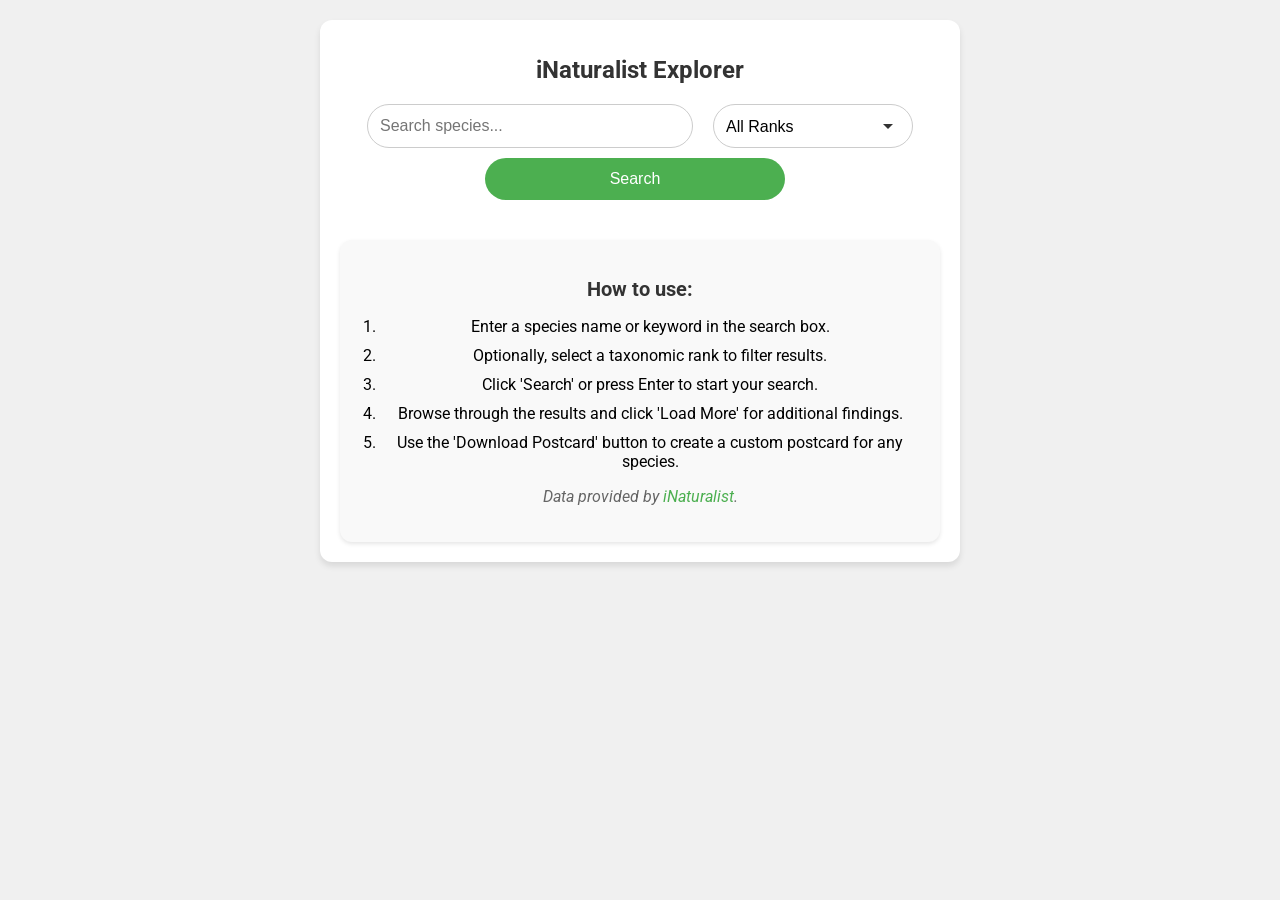
<file: index.html>
<!DOCTYPE html>
<html lang="en">
<head>
    <meta charset="UTF-8">
    <meta name="viewport" content="width=device-width, initial-scale=1.0">
    <title>iNaturalist Explorer</title>
    <link href="https://fonts.googleapis.com/css2?family=Roboto:wght@400;700&display=swap" rel="stylesheet">
    <link rel="stylesheet" href="style.css">
</head>
<body>
    <div class="container">
        <h1>iNaturalist Explorer</h1>
        
        <div class="search-container">
            <input type="text" id="search" placeholder="Search species...">
            <select id="categoryFilter">
                <option value="">All Ranks</option>
                <option value="70">Kingdom</option>
                <option value="60">Phylum</option>
                <option value="50">Class</option>
                <option value="40">Order</option>
                <option value="30">Family</option>
                <option value="20">Genus</option>
                <option value="10">Species</option>
            </select>
            <button id="searchButton">Search</button>
        </div>

        <div id="loading" class="hidden">Searching...</div>
        <div id="results" class="hidden"></div>
        <button id="continueSearch" class="hidden">Load More</button>

        <div class="usage-description">
            <h2>How to use:</h2>
            <ol>
                <li>Enter a species name or keyword in the search box.</li>
                <li>Optionally, select a taxonomic rank to filter results.</li>
                <li>Click 'Search' or press Enter to start your search.</li>
                <li>Browse through the results and click 'Load More' for additional findings.</li>
                <li>Use the 'Download Postcard' button to create a custom postcard for any species.</li>
            </ol>
            <p>Data provided by <a href="https://www.inaturalist.org" target="_blank">iNaturalist</a>.</p>
        </div>
    </div>

    <script src="script.js"></script>
</body>
</html>
</file>
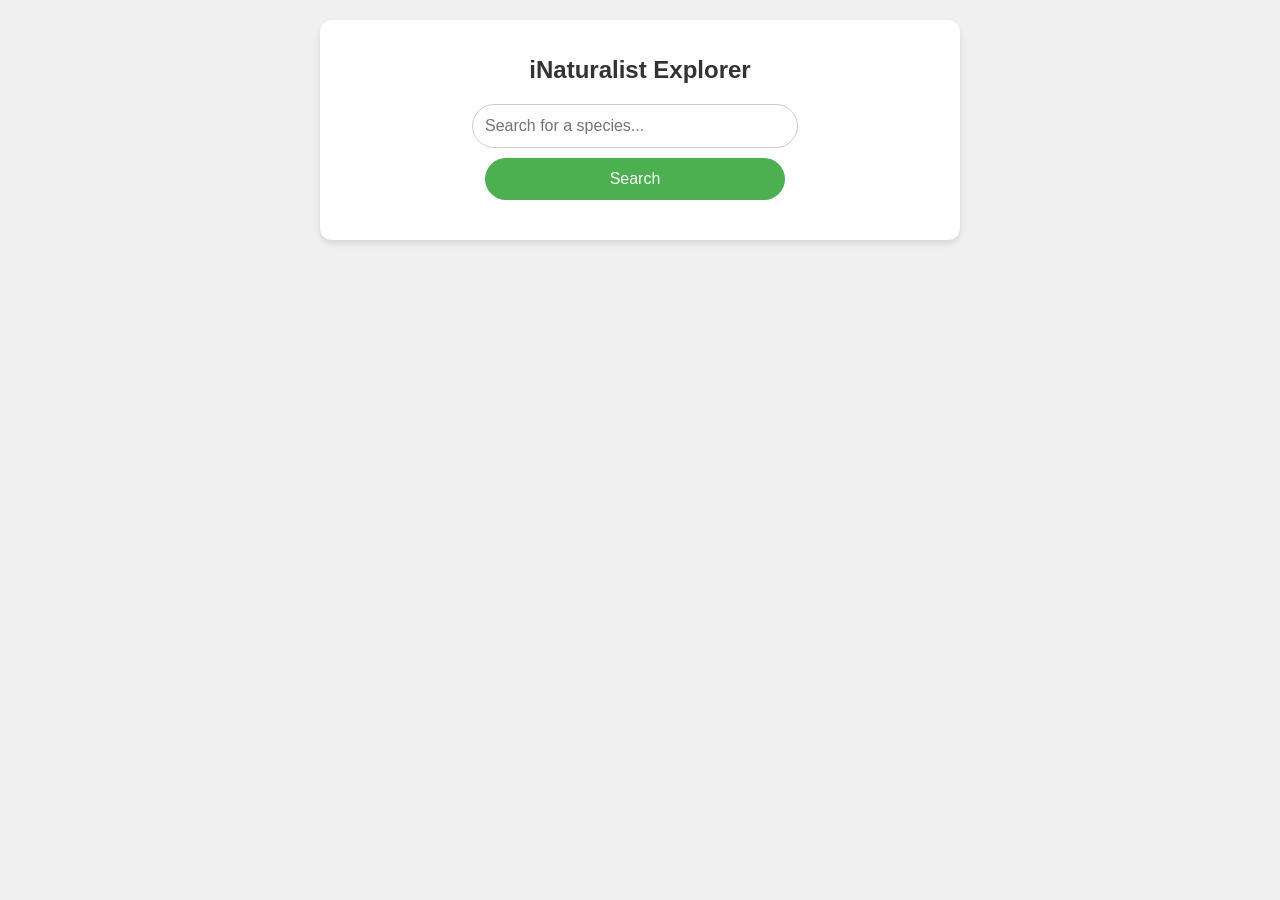
<file: iNatIndex.html>
<!DOCTYPE html>
<html lang="en">
<head>
    <meta charset="UTF-8">
    <meta name="viewport" content="width=device-width, initial-scale=1.0">
    <title>iNaturalist Explorer</title>
    <link rel="stylesheet" href="style.css">
    <link rel="manifest" href="manifest.json">
    <meta name="theme-color" content="#4CAF50">
    <link rel="apple-touch-icon" href="icon-192x192.png">
</head>
<body>
    <div class="container">
        <h1>iNaturalist Explorer</h1>
        <div class="search-container">
            <input type="text" id="search" placeholder="Search for a species..." aria-label="Search for a species">
            <button id="searchButton">Search</button>
        </div>
        <div id="loading" class="hidden">Searching...</div>
        <div id="results" class="hidden"></div>
        <button id="continueSearch" class="hidden">Load More</button>
    </div>
    <script src="script.js"></script>
    <script>
        if ('serviceWorker' in navigator) {
            navigator.serviceWorker.register('/service-worker.js')
                .then((reg) => console.log('Service worker registered', reg))
                .catch((err) => console.log('Service worker not registered', err));
        }
    </script>
</body>
</html>
</file>
<file: style.css>
body {
    font-family: 'Roboto', 'Arial', sans-serif;
    display: flex;
    justify-content: center;
    align-items: flex-start;
    min-height: 100vh;
    background-color: #f0f0f0;
    margin: 0;
    padding: 20px;
    box-sizing: border-box;
}

.container {
    background-color: #ffffff;
    padding: 20px;
    border-radius: 12px;
    box-shadow: 0 4px 6px rgba(0, 0, 0, 0.1);
    text-align: center;
    max-width: 600px;
    width: 100%;
}

h1 {
    margin-bottom: 20px;
    color: #333333;
    font-size: 24px;
}

.search-container {
    display: flex;
    justify-content: center;
    margin-bottom: 20px;
    flex-wrap: wrap;
    gap: 10px; /* Add gap for better spacing between elements */
}

#search, #categoryFilter {
    padding: 12px;
    border: 1px solid #cccccc;
    border-radius: 24px;
    width: 100%;
    max-width: 300px;
    font-size: 16px;
}

#categoryFilter {
    max-width: 200px;
    background-color: #ffffff;
    appearance: none; /* Remove default arrow in some browsers */
    background-image: url('data:image/svg+xml;utf8,<svg fill="%23333333" height="24" viewBox="0 0 24 24" width="24" xmlns="http://www.w3.org/2000/svg"><path d="M7 10l5 5 5-5z"/><path d="M0 0h24v24H0z" fill="none"/></svg>');
    background-repeat: no-repeat;
    background-position: right 12px center;
    padding-right: 40px; /* Make room for custom arrow */
}

.species-info p {
    margin: 5px 0;
}

/* Add this new rule for the rank information */
.species-info .rank {
    font-style: italic;
    color: #666666;
}

#search {
    padding: 12px;
    border: 1px solid #cccccc;
    border-radius: 24px;
    width: 100%;
    max-width: 300px;
    margin-bottom: 10px;
    font-size: 16px;
}

.custom-select {
    position: relative;
    width: 100%;
    max-width: 300px;
    margin-bottom: 10px;
}

.select-selected {
    background-color: #ffffff;
    border: 1px solid #cccccc;
    padding: 12px;
    border-radius: 24px;
    cursor: pointer;
    user-select: none;
}

.select-selected:after {
    position: absolute;
    content: "";
    top: 14px;
    right: 10px;
    width: 0;
    height: 0;
    border: 6px solid transparent;
    border-color: #333 transparent transparent transparent;
}

.select-items {
    position: absolute;
    background-color: #ffffff;
    top: 100%;
    left: 0;
    right: 0;
    z-index: 99;
    max-height: 200px;
    overflow-y: auto;
    border: 1px solid #cccccc;
    border-radius: 0 0 12px 12px;
    box-shadow: 0 2px 4px rgba(0, 0, 0, 0.1);
}

.select-items div {
    padding: 10px;
    cursor: pointer;
    user-select: none;
}

.select-items div:hover, .same-as-selected {
    background-color: #f1f1f1;
}

.select-hide {
    display: none;
}

#searchButton, #continueSearch {
    padding: 12px 24px;
    background-color: #4CAF50;
    color: white;
    border: none;
    border-radius: 24px;
    cursor: pointer;
    font-size: 16px;
    transition: background-color 0.3s;
    width: 100%;
    max-width: 300px;
}

#searchButton:hover, #continueSearch:hover {
    background-color: #45a049;
}

#continueSearch {
    margin-top: 20px;
}

#loading {
    margin-top: 20px;
}

#results {
    margin-top: 20px;
}

.species {
    display: flex;
    flex-direction: column;
    align-items: center;
    margin-bottom: 20px;
    border: 1px solid #dddddd;
    padding: 15px;
    border-radius: 12px;
    background-color: #ffffff;
    transition: transform 0.3s, box-shadow 0.3s;
}

.species:hover {
    transform: translateY(-5px);
    box-shadow: 0 6px 12px rgba(0, 0, 0, 0.1);
}

.species img {
    width: 100%;
    max-width: 200px;
    height: auto;
    border-radius: 8px;
    margin-bottom: 15px;
}

.species-info {
    text-align: center;
}

.download-btn {
    background-color: #008CBA;
    color: white;
    border: none;
    padding: 8px 16px;
    border-radius: 20px;
    cursor: pointer;
    margin-top: 10px;
    font-size: 14px;
    transition: background-color 0.3s;
}

.download-btn:hover {
    background-color: #007399;
}

.hidden {
    display: none;
}

@media (min-width: 768px) {
    .search-container {
        flex-direction: row;
        justify-content: center;
    }

    #search, .custom-select, #searchButton {
        margin-right: 10px;
        margin-bottom: 0;
    }

    .species {
        flex-direction: row;
        text-align: left;
    }

    .species img {
        margin-right: 20px;
        margin-bottom: 0;
    }

    .species-info {
        text-align: left;
    }
}

.usage-description {
    margin-top: 40px;
    padding: 20px;
    background-color: #f9f9f9;
    border-radius: 12px;
    box-shadow: 0 2px 4px rgba(0, 0, 0, 0.1);
}

.usage-description h2 {
    font-size: 20px;
    margin-bottom: 15px;
    color: #333333;
}

.usage-description ol {
    padding-left: 20px;
}

.usage-description li {
    margin-bottom: 10px;
}

.usage-description p {
    margin-top: 15px;
    font-style: italic;
    color: #666666;
}

.usage-description a {
    color: #4CAF50;
    text-decoration: none;
}

.usage-description a:hover {
    text-decoration: underline;
}

/* Responsive adjustments */
@media (max-width: 600px) {
    .usage-description {
        padding: 15px;
    }

    .usage-description h2 {
        font-size: 18px;
    }

    .usage-description ol {
        padding-left: 15px;
    }
}
</file>
